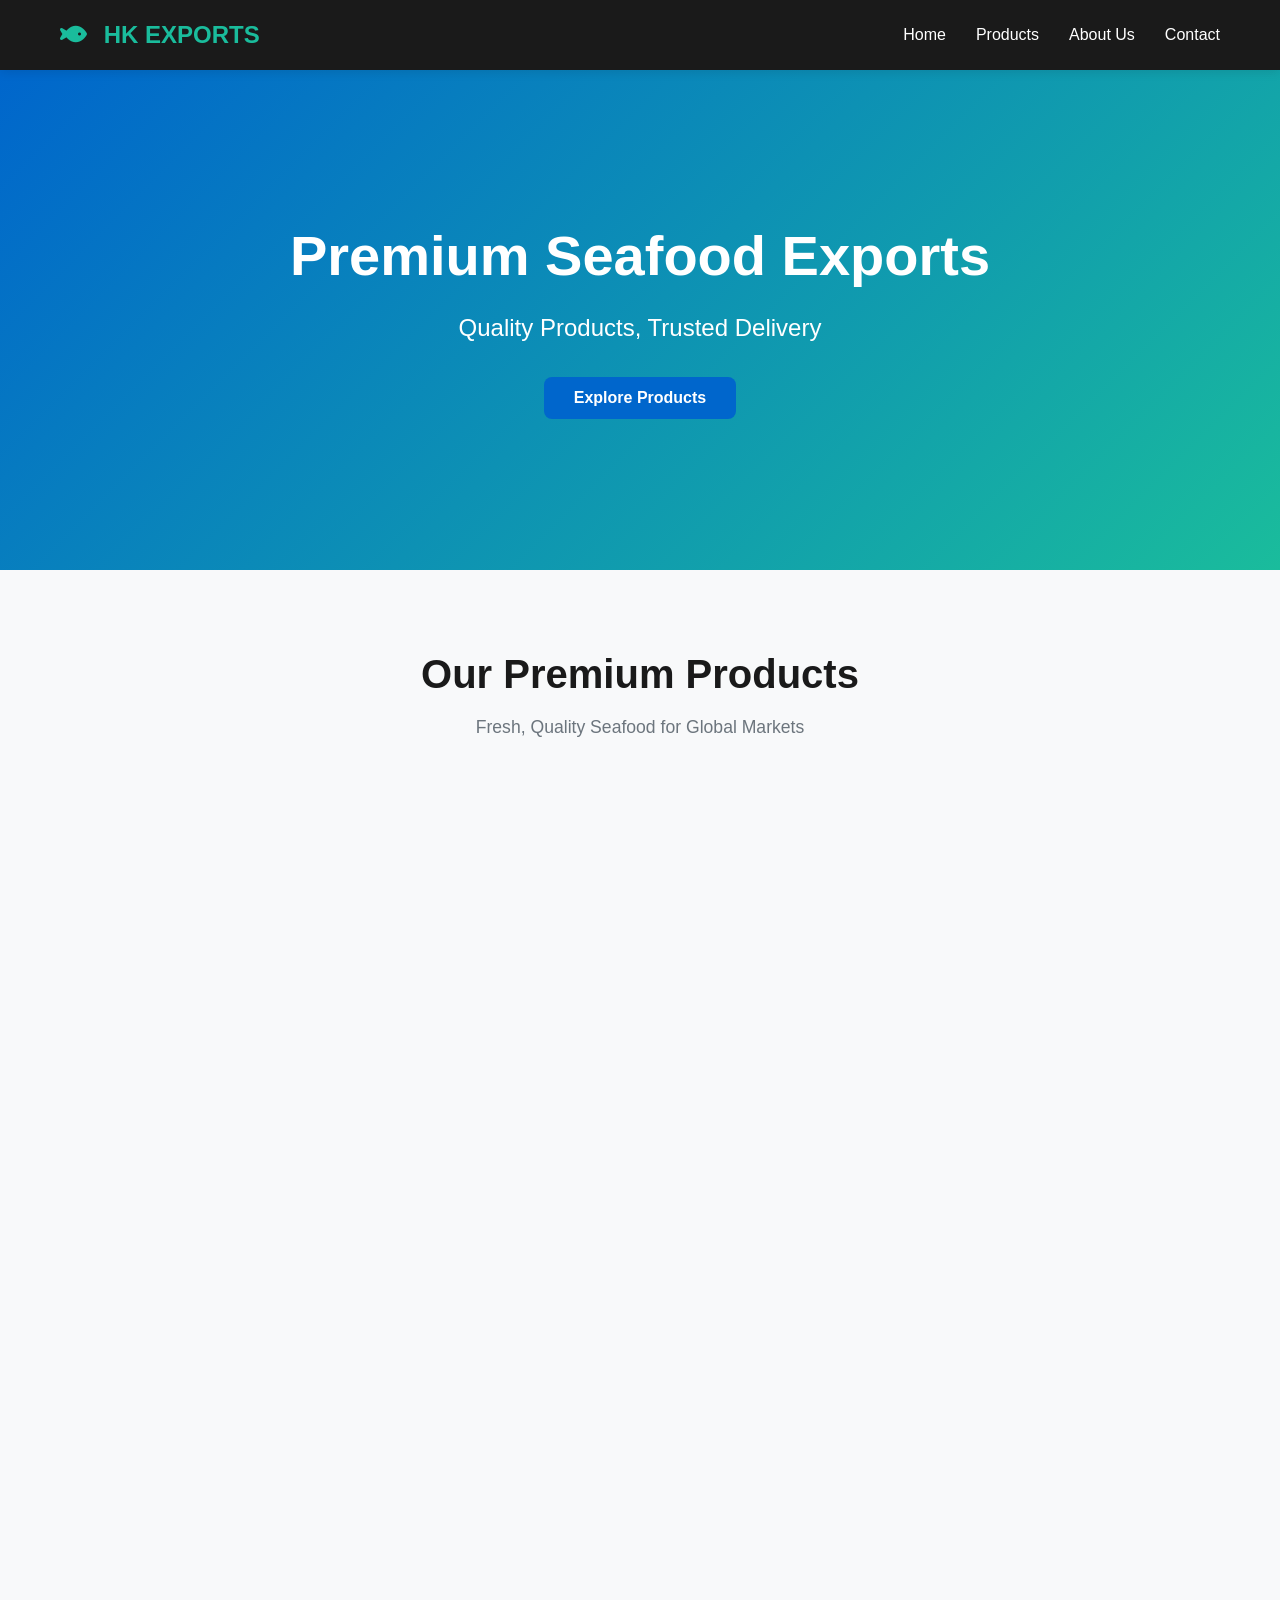
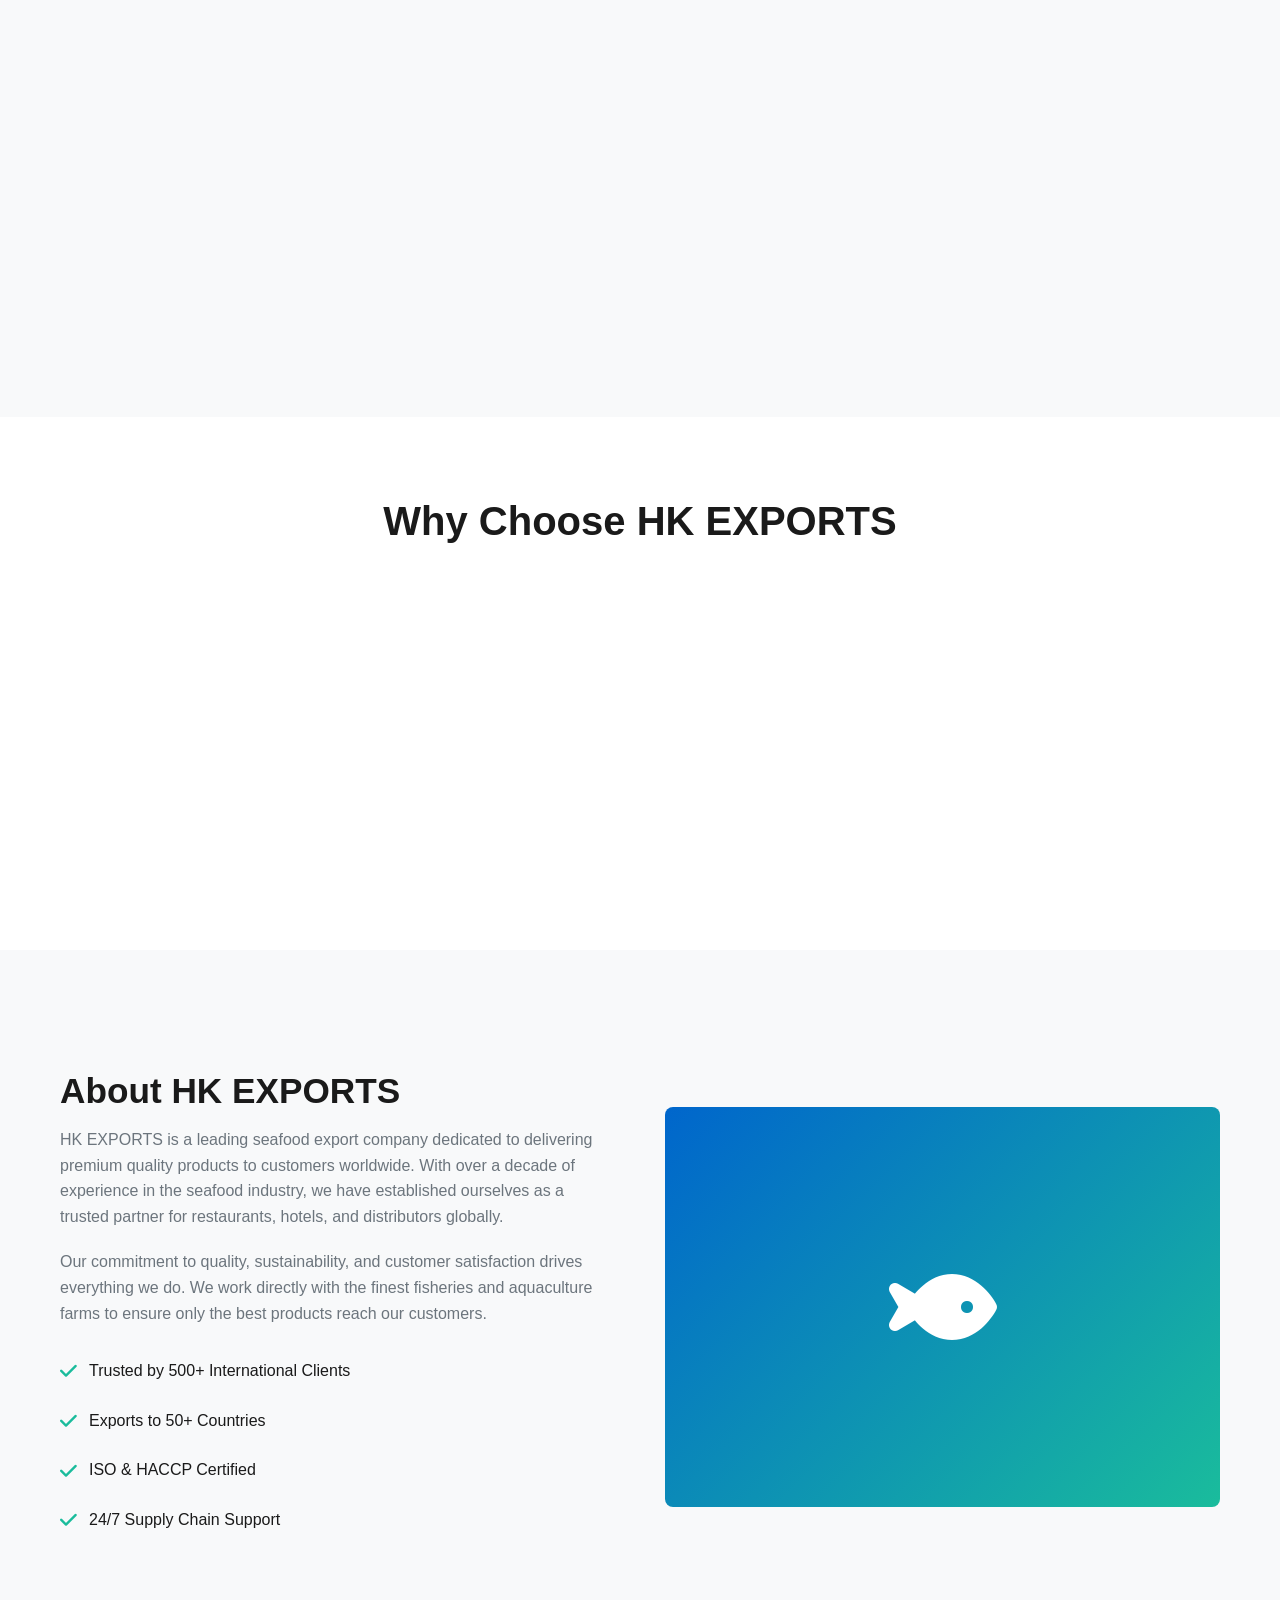
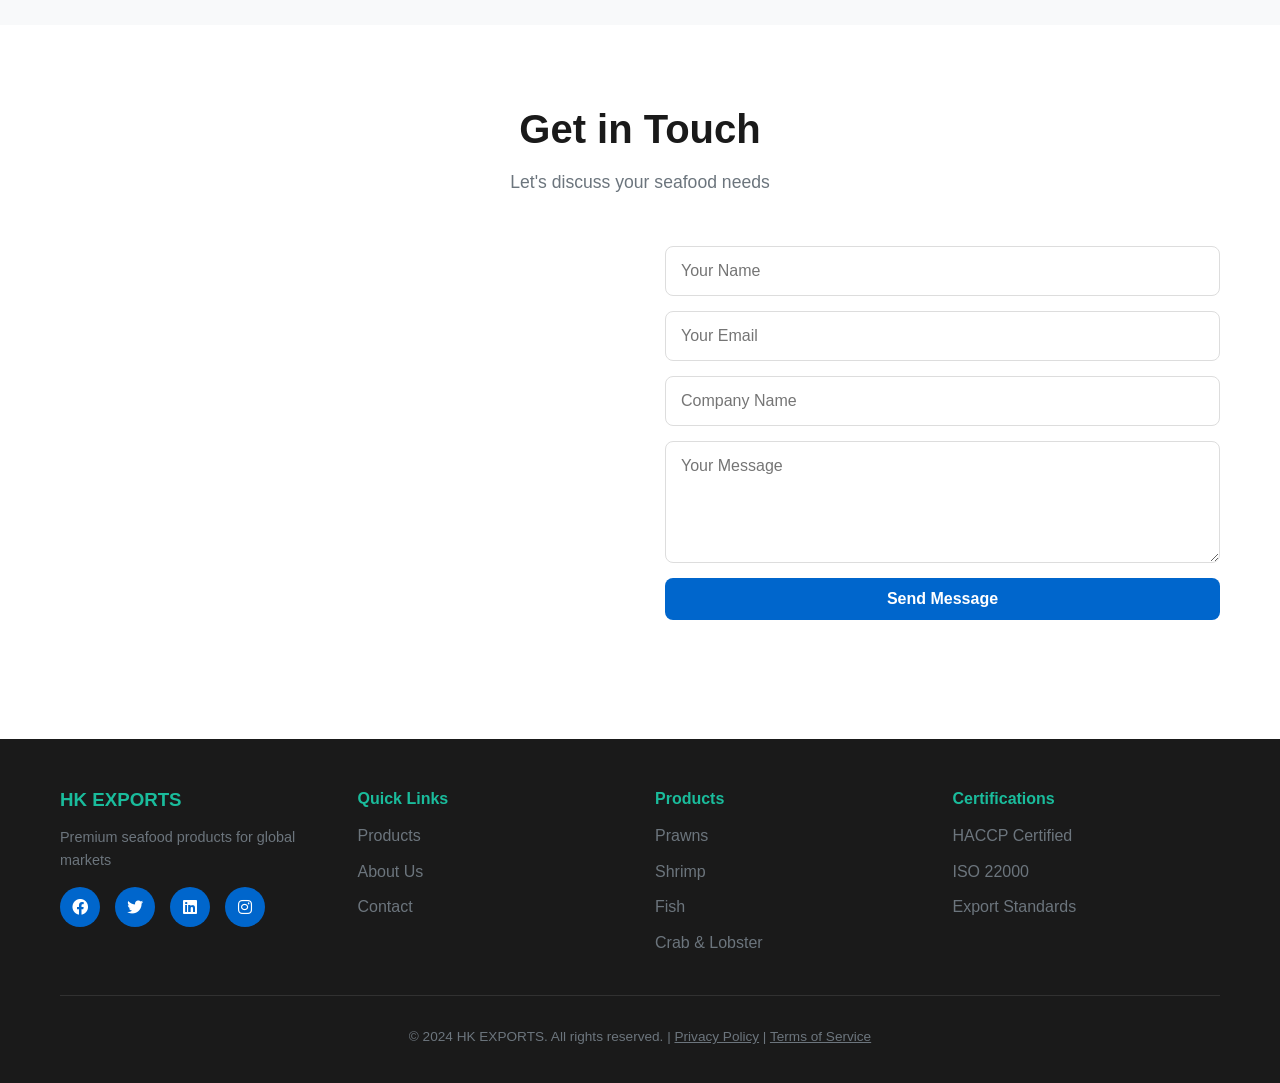
<file: standalone-website.html>
<!DOCTYPE html>
<html lang="en">
<head>
    <meta charset="UTF-8">
    <meta name="viewport" content="width=device-width, initial-scale=1.0">
    <title>HK EXPORTS - Premium Seafood Products</title>
    <link rel="stylesheet" href="https://cdnjs.cloudflare.com/ajax/libs/font-awesome/6.0.0/css/all.min.css">
    <style>
        /* Root Variables */
        :root {
            --primary-color: #0066cc;
            --secondary-color: #ff6b6b;
            --accent-color: #1abc9c;
            --dark-color: #1a1a1a;
            --light-color: #f8f9fa;
            --gray-color: #6c757d;
            --white-color: #ffffff;
            --border-radius: 8px;
            --box-shadow: 0 2px 10px rgba(0, 0, 0, 0.1);
            --transition: all 0.3s ease;
        }

        /* Global Styles */
        * {
            margin: 0;
            padding: 0;
            box-sizing: border-box;
        }

        html {
            scroll-behavior: smooth;
        }

        body {
            font-family: 'Segoe UI', Tahoma, Geneva, Verdana, sans-serif;
            line-height: 1.6;
            color: var(--dark-color);
            background-color: var(--white-color);
        }

        .container {
            max-width: 1200px;
            margin: 0 auto;
            padding: 0 20px;
        }

        /* Typography */
        h1, h2, h3, h4, h5, h6 {
            font-weight: 700;
            line-height: 1.2;
            margin-bottom: 10px;
        }

        h2 {
            font-size: 2.5rem;
            text-align: center;
            margin-bottom: 15px;
            color: var(--dark-color);
        }

        p {
            margin-bottom: 15px;
        }

        .section-subtitle {
            font-size: 1.1rem;
            color: var(--gray-color);
            text-align: center;
            margin-bottom: 40px;
        }

        /* Buttons */
        .btn {
            display: inline-block;
            padding: 12px 30px;
            border: none;
            border-radius: var(--border-radius);
            font-size: 1rem;
            font-weight: 600;
            cursor: pointer;
            transition: var(--transition);
            text-decoration: none;
        }

        .btn-primary {
            background-color: var(--primary-color);
            color: var(--white-color);
        }

        .btn-primary:hover {
            background-color: #0052a3;
            transform: translateY(-2px);
            box-shadow: 0 5px 20px rgba(0, 102, 204, 0.3);
        }

        .btn-secondary {
            background-color: var(--secondary-color);
            color: var(--white-color);
        }

        .btn-secondary:hover {
            background-color: #ff5252;
            transform: translateY(-2px);
            box-shadow: 0 5px 20px rgba(255, 107, 107, 0.3);
        }

        /* Navigation Bar */
        .navbar {
            background-color: var(--dark-color);
            padding: 1rem 0;
            position: sticky;
            top: 0;
            z-index: 1000;
            box-shadow: var(--box-shadow);
        }

        .navbar-container {
            max-width: 1200px;
            margin: 0 auto;
            padding: 0 20px;
            display: flex;
            justify-content: space-between;
            align-items: center;
        }

        .navbar-logo {
            font-size: 1.5rem;
            font-weight: 700;
            color: var(--accent-color);
            cursor: pointer;
        }

        .navbar-logo i {
            margin-right: 10px;
        }

        .nav-menu {
            display: flex;
            list-style: none;
            gap: 30px;
        }

        .nav-menu a {
            color: var(--white-color);
            text-decoration: none;
            font-weight: 500;
            transition: var(--transition);
        }

        .nav-menu a:hover {
            color: var(--accent-color);
        }

        .hamburger {
            display: none;
            flex-direction: column;
            cursor: pointer;
        }

        .hamburger span {
            width: 25px;
            height: 3px;
            background-color: var(--white-color);
            margin: 5px 0;
            border-radius: 3px;
            transition: var(--transition);
        }

        /* Hero Section */
        .hero {
            background: linear-gradient(135deg, #0066cc 0%, #1abc9c 100%);
            color: var(--white-color);
            padding: 100px 20px;
            text-align: center;
            min-height: 500px;
            display: flex;
            align-items: center;
            justify-content: center;
        }

        .hero-content h1 {
            font-size: 3.5rem;
            margin-bottom: 20px;
            animation: slideDown 0.8s ease-out;
        }

        .hero-content p {
            font-size: 1.5rem;
            margin-bottom: 30px;
            animation: slideUp 0.8s ease-out 0.2s both;
        }

        .hero-content .btn {
            animation: slideUp 0.8s ease-out 0.4s both;
        }

        @keyframes slideDown {
            from {
                opacity: 0;
                transform: translateY(-30px);
            }
            to {
                opacity: 1;
                transform: translateY(0);
            }
        }

        @keyframes slideUp {
            from {
                opacity: 0;
                transform: translateY(30px);
            }
            to {
                opacity: 1;
                transform: translateY(0);
            }
        }

        /* Products Section */
        .products {
            padding: 80px 20px;
            background-color: var(--light-color);
        }

        .products-grid {
            display: grid;
            grid-template-columns: repeat(auto-fit, minmax(320px, 1fr));
            gap: 30px;
            margin-top: 50px;
        }

        .product-card {
            background-color: var(--white-color);
            border-radius: var(--border-radius);
            padding: 30px;
            text-align: center;
            box-shadow: var(--box-shadow);
            transition: var(--transition);
            overflow: hidden;
            position: relative;
        }

        .product-card:hover {
            transform: translateY(-10px);
            box-shadow: 0 10px 30px rgba(0, 0, 0, 0.15);
        }

        .product-image {
            font-size: 4rem;
            color: var(--primary-color);
            margin-bottom: 20px;
            display: flex;
            align-items: center;
            justify-content: center;
            height: 100px;
            background: linear-gradient(135deg, rgba(0, 102, 204, 0.1), rgba(26, 188, 156, 0.1));
            border-radius: var(--border-radius);
        }

        .product-card h3 {
            font-size: 1.5rem;
            margin-bottom: 15px;
            color: var(--dark-color);
        }

        .product-desc {
            color: var(--gray-color);
            margin-bottom: 20px;
            font-size: 0.95rem;
        }

        .product-features {
            list-style: none;
            text-align: left;
            margin-bottom: 25px;
            background-color: var(--light-color);
            padding: 15px;
            border-radius: var(--border-radius);
        }

        .product-features li {
            padding: 8px 0;
            color: var(--dark-color);
            font-size: 0.9rem;
        }

        /* Features Section */
        .features {
            padding: 80px 20px;
            background-color: var(--white-color);
        }

        .features-grid {
            display: grid;
            grid-template-columns: repeat(auto-fit, minmax(250px, 1fr));
            gap: 40px;
            margin-top: 50px;
        }

        .feature-item {
            text-align: center;
            padding: 30px;
        }

        .feature-item i {
            font-size: 3rem;
            color: var(--primary-color);
            margin-bottom: 15px;
        }

        .feature-item h3 {
            font-size: 1.3rem;
            margin-bottom: 10px;
        }

        .feature-item p {
            color: var(--gray-color);
        }

        /* About Section */
        .about {
            padding: 80px 20px;
            background-color: var(--light-color);
        }

        .about-content {
            display: grid;
            grid-template-columns: 1fr 1fr;
            gap: 50px;
            align-items: center;
            margin-top: 40px;
        }

        .about-text h2 {
            text-align: left;
            font-size: 2.2rem;
        }

        .about-text p {
            color: var(--gray-color);
            margin-bottom: 20px;
        }

        .about-list {
            list-style: none;
        }

        .about-list li {
            padding: 12px 0;
            color: var(--dark-color);
            display: flex;
            align-items: center;
            gap: 12px;
        }

        .about-list i {
            color: var(--accent-color);
            font-size: 1.2rem;
        }

        .placeholder-image {
            width: 100%;
            height: 400px;
            background: linear-gradient(135deg, var(--primary-color), var(--accent-color));
            border-radius: var(--border-radius);
            display: flex;
            align-items: center;
            justify-content: center;
            font-size: 6rem;
            color: var(--white-color);
        }

        /* Contact Section */
        .contact {
            padding: 80px 20px;
            background-color: var(--white-color);
        }

        .contact-content {
            display: grid;
            grid-template-columns: 1fr 1fr;
            gap: 50px;
            margin-top: 50px;
        }

        .contact-info {
            display: flex;
            flex-direction: column;
            gap: 30px;
        }

        .info-item {
            display: flex;
            gap: 20px;
        }

        .info-item i {
            font-size: 2rem;
            color: var(--primary-color);
            flex-shrink: 0;
        }

        .info-item h3 {
            font-size: 1.1rem;
            margin-bottom: 5px;
        }

        .info-item p {
            color: var(--gray-color);
            margin-bottom: 0;
            font-size: 0.95rem;
        }

        .contact-form {
            display: flex;
            flex-direction: column;
            gap: 15px;
        }

        .contact-form input,
        .contact-form textarea {
            padding: 15px;
            border: 1px solid #ddd;
            border-radius: var(--border-radius);
            font-family: inherit;
            font-size: 1rem;
            transition: var(--transition);
        }

        .contact-form input:focus,
        .contact-form textarea:focus {
            outline: none;
            border-color: var(--primary-color);
            box-shadow: 0 0 10px rgba(0, 102, 204, 0.2);
        }

        .contact-form button {
            width: 100%;
        }

        /* Footer */
        .footer {
            background-color: var(--dark-color);
            color: var(--white-color);
            padding: 50px 20px 20px;
        }

        .footer-content {
            display: grid;
            grid-template-columns: repeat(auto-fit, minmax(250px, 1fr));
            gap: 30px;
            margin-bottom: 30px;
            border-bottom: 1px solid rgba(255, 255, 255, 0.1);
            padding-bottom: 30px;
        }

        .footer-section h3,
        .footer-section h4 {
            color: var(--accent-color);
            margin-bottom: 15px;
        }

        .footer-section p {
            color: var(--gray-color);
            font-size: 0.9rem;
        }

        .footer-section ul {
            list-style: none;
        }

        .footer-section ul li {
            margin-bottom: 10px;
        }

        .footer-section a {
            color: var(--gray-color);
            text-decoration: none;
            transition: var(--transition);
        }

        .footer-section a:hover {
            color: var(--accent-color);
        }

        .social-links {
            display: flex;
            gap: 15px;
            margin-top: 15px;
        }

        .social-links a {
            width: 40px;
            height: 40px;
            border-radius: 50%;
            background-color: var(--primary-color);
            display: flex;
            align-items: center;
            justify-content: center;
            color: var(--white-color);
        }

        .social-links a:hover {
            background-color: var(--accent-color);
        }

        .footer-bottom {
            text-align: center;
            color: var(--gray-color);
            font-size: 0.85rem;
        }

        .footer-bottom a {
            color: var(--gray-color);
            transition: var(--transition);
        }

        .footer-bottom a:hover {
            color: var(--accent-color);
        }

        /* Responsive Design */
        @media (max-width: 768px) {
            .hamburger {
                display: flex;
            }

            .nav-menu {
                position: absolute;
                top: 60px;
                left: -100%;
                flex-direction: column;
                background-color: var(--dark-color);
                width: 100%;
                text-align: center;
                transition: 0.3s;
                padding: 20px 0;
                gap: 0;
            }

            .nav-menu.active {
                left: 0;
            }

            .nav-menu li {
                padding: 15px 0;
            }

            h2 {
                font-size: 2rem;
            }

            .hero-content h1 {
                font-size: 2.5rem;
            }

            .hero-content p {
                font-size: 1.2rem;
            }

            .hero {
                padding: 60px 20px;
                min-height: 400px;
            }

            .products-grid {
                grid-template-columns: 1fr;
            }

            .about-content {
                grid-template-columns: 1fr;
            }

            .contact-content {
                grid-template-columns: 1fr;
            }

            .placeholder-image {
                height: 300px;
                font-size: 4rem;
            }

            .products {
                padding: 50px 20px;
            }

            .about {
                padding: 50px 20px;
            }

            .contact {
                padding: 50px 20px;
            }

            .features {
                padding: 50px 20px;
            }
        }

        @media (max-width: 480px) {
            .navbar-logo {
                font-size: 1.2rem;
            }

            h2 {
                font-size: 1.8rem;
            }

            .hero-content h1 {
                font-size: 2rem;
            }

            .hero-content p {
                font-size: 1rem;
            }

            .btn {
                padding: 10px 20px;
                font-size: 0.9rem;
            }

            .section-subtitle {
                font-size: 1rem;
            }

            .features-grid {
                grid-template-columns: 1fr;
                gap: 20px;
            }

            .feature-item {
                padding: 20px;
            }

            .footer-content {
                grid-template-columns: 1fr;
                gap: 20px;
            }
        }

        /* Animations */
        @keyframes fadeIn {
            from {
                opacity: 0;
            }
            to {
                opacity: 1;
            }
        }

        @keyframes scaleIn {
            from {
                opacity: 0;
                transform: scale(0.9);
            }
            to {
                opacity: 1;
                transform: scale(1);
            }
        }

        .product-card {
            animation: scaleIn 0.5s ease-out;
        }
    </style>
</head>
<body>
    <!-- Navigation Bar -->
    <nav class="navbar">
        <div class="navbar-container">
            <div class="navbar-logo">
                <i class="fas fa-fish"></i> HK EXPORTS
            </div>
            <div class="hamburger" onclick="toggleMenu()">
                <span></span>
                <span></span>
                <span></span>
            </div>
            <ul class="nav-menu">
                <li><a href="#home">Home</a></li>
                <li><a href="#products">Products</a></li>
                <li><a href="#about">About Us</a></li>
                <li><a href="#contact">Contact</a></li>
            </ul>
        </div>
    </nav>

    <!-- Hero Section -->
    <section id="home" class="hero">
        <div class="hero-content">
            <h1>Premium Seafood Exports</h1>
            <p>Quality Products, Trusted Delivery</p>
            <button class="btn btn-primary" onclick="document.getElementById('products').scrollIntoView({behavior: 'smooth'})">
                Explore Products
            </button>
        </div>
    </section>

    <!-- Products Section -->
    <section id="products" class="products">
        <div class="container">
            <h2>Our Premium Products</h2>
            <p class="section-subtitle">Fresh, Quality Seafood for Global Markets</p>
            
            <div class="products-grid">
                <!-- Product 1: Prawns -->
                <div class="product-card">
                    <div class="product-image">
                        <i class="fas fa-shrimp"></i>
                    </div>
                    <h3>Premium Prawns</h3>
                    <p class="product-desc">Jumbo and colossal prawns harvested fresh from sustainable sources. Perfect for restaurants and exporters.</p>
                    <ul class="product-features">
                        <li>✓ Size: 20-30, 30-40, 40-50 count</li>
                        <li>✓ IQF Frozen & Fresh</li>
                        <li>✓ HACCP Certified</li>
                        <li>✓ Custom Packaging</li>
                    </ul>
                    <button class="btn btn-secondary">Inquire Now</button>
                </div>

                <!-- Product 2: Shrimp -->
                <div class="product-card">
                    <div class="product-image">
                        <i class="fas fa-water"></i>
                    </div>
                    <h3>Fresh Shrimp</h3>
                    <p class="product-desc">Quality shrimp perfect for culinary applications. Available in various sizes and grades.</p>
                    <ul class="product-features">
                        <li>✓ Farm-Raised Quality</li>
                        <li>✓ Cold Chain Maintained</li>
                        <li>✓ Export Standards Met</li>
                        <li>✓ Bulk & Retail Available</li>
                    </ul>
                    <button class="btn btn-secondary">Inquire Now</button>
                </div>

                <!-- Product 3: Fish -->
                <div class="product-card">
                    <div class="product-image">
                        <i class="fas fa-fish"></i>
                    </div>
                    <h3>Assorted Fish</h3>
                    <p class="product-desc">Wide variety of premium fish species including snapper, grouper, and more.</p>
                    <ul class="product-features">
                        <li>✓ Multiple Varieties</li>
                        <li>✓ Fresh & IQF Options</li>
                        <li>✓ Quality Guaranteed</li>
                        <li>✓ Competitive Pricing</li>
                    </ul>
                    <button class="btn btn-secondary">Inquire Now</button>
                </div>

                <!-- Product 4: Crab -->
                <div class="product-card">
                    <div class="product-image">
                        <i class="fas fa-bug"></i>
                    </div>
                    <h3>Fresh Crab</h3>
                    <p class="product-desc">Premium crabs sourced from pristine waters. Available whole or processed.</p>
                    <ul class="product-features">
                        <li>✓ Live & Processed Options</li>
                        <li>✓ Premium Grade</li>
                        <li>✓ International Standards</li>
                        <li>✓ Fast Delivery</li>
                    </ul>
                    <button class="btn btn-secondary">Inquire Now</button>
                </div>

                <!-- Product 5: Lobster -->
                <div class="product-card">
                    <div class="product-image">
                        <i class="fas fa-crown"></i>
                    </div>
                    <h3>Premium Lobster</h3>
                    <p class="product-desc">Deluxe lobster selections for premium markets. Live, fresh, and processed options.</p>
                    <ul class="product-features">
                        <li>✓ Multiple Sizes Available</li>
                        <li>✓ Live Delivery Capable</li>
                        <li>✓ Premium Quality</li>
                        <li>✓ VIP Packaging</li>
                    </ul>
                    <button class="btn btn-secondary">Inquire Now</button>
                </div>

                <!-- Product 6: Squid & Octopus -->
                <div class="product-card">
                    <div class="product-image">
                        <i class="fas fa-spinner"></i>
                    </div>
                    <h3>Squid & Octopus</h3>
                    <p class="product-desc">Fresh and frozen squid and octopus for diverse culinary needs.</p>
                    <ul class="product-features">
                        <li>✓ Multiple Cuts Available</li>
                        <li>✓ Whole & Processed</li>
                        <li>✓ Best Market Price</li>
                        <li>✓ Bulk Orders Welcome</li>
                    </ul>
                    <button class="btn btn-secondary">Inquire Now</button>
                </div>
            </div>
        </div>
    </section>

    <!-- Features Section -->
    <section class="features">
        <div class="container">
            <h2>Why Choose HK EXPORTS</h2>
            <div class="features-grid">
                <div class="feature-item">
                    <i class="fas fa-leaf"></i>
                    <h3>Sustainable Sourcing</h3>
                    <p>We commit to environmentally responsible fishing practices</p>
                </div>
                <div class="feature-item">
                    <i class="fas fa-certificate"></i>
                    <h3>Quality Certified</h3>
                    <p>HACCP, ISO certified, and export standard compliance</p>
                </div>
                <div class="feature-item">
                    <i class="fas fa-truck"></i>
                    <h3>Fast Delivery</h3>
                    <p>Global shipping with temperature-controlled logistics</p>
                </div>
                <div class="feature-item">
                    <i class="fas fa-headset"></i>
                    <h3>Expert Support</h3>
                    <p>24/7 customer service and supply chain assistance</p>
                </div>
            </div>
        </div>
    </section>

    <!-- About Section -->
    <section id="about" class="about">
        <div class="container">
            <div class="about-content">
                <div class="about-text">
                    <h2>About HK EXPORTS</h2>
                    <p>HK EXPORTS is a leading seafood export company dedicated to delivering premium quality products to customers worldwide. With over a decade of experience in the seafood industry, we have established ourselves as a trusted partner for restaurants, hotels, and distributors globally.</p>
                    <p>Our commitment to quality, sustainability, and customer satisfaction drives everything we do. We work directly with the finest fisheries and aquaculture farms to ensure only the best products reach our customers.</p>
                    <ul class="about-list">
                        <li><i class="fas fa-check"></i> Trusted by 500+ International Clients</li>
                        <li><i class="fas fa-check"></i> Exports to 50+ Countries</li>
                        <li><i class="fas fa-check"></i> ISO & HACCP Certified</li>
                        <li><i class="fas fa-check"></i> 24/7 Supply Chain Support</li>
                    </ul>
                </div>
                <div class="about-image">
                    <div class="placeholder-image">
                        <i class="fas fa-fish"></i>
                    </div>
                </div>
            </div>
        </div>
    </section>

    <!-- Contact Section -->
    <section id="contact" class="contact">
        <div class="container">
            <h2>Get in Touch</h2>
            <p class="section-subtitle">Let's discuss your seafood needs</p>
            
            <div class="contact-content">
                <div class="contact-info">
                    <div class="info-item">
                        <i class="fas fa-map-marker-alt"></i>
                        <div>
                            <h3>Address</h3>
                            <p>HK EXPORTS Headquarters<br>Seafood Export Hub<br>Your City, Your Country</p>
                        </div>
                    </div>
                    <div class="info-item">
                        <i class="fas fa-phone"></i>
                        <div>
                            <h3>Phone</h3>
                            <p>+1 (800) SEAFOOD-1<br>+1 (800) 732-3663</p>
                        </div>
                    </div>
                    <div class="info-item">
                        <i class="fas fa-envelope"></i>
                        <div>
                            <h3>Email</h3>
                            <p>info@hkexports.com<br>sales@hkexports.com</p>
                        </div>
                    </div>
                    <div class="info-item">
                        <i class="fas fa-clock"></i>
                        <div>
                            <h3>Business Hours</h3>
                            <p>Mon - Fri: 9:00 AM - 6:00 PM<br>Sat - Sun: 10:00 AM - 4:00 PM</p>
                        </div>
                    </div>
                </div>

                <form class="contact-form" onsubmit="handleSubmit(event)">
                    <input type="text" placeholder="Your Name" required>
                    <input type="email" placeholder="Your Email" required>
                    <input type="text" placeholder="Company Name" required>
                    <textarea placeholder="Your Message" rows="5" required></textarea>
                    <button type="submit" class="btn btn-primary">Send Message</button>
                </form>
            </div>
        </div>
    </section>

    <!-- Footer -->
    <footer class="footer">
        <div class="container">
            <div class="footer-content">
                <div class="footer-section">
                    <h3>HK EXPORTS</h3>
                    <p>Premium seafood products for global markets</p>
                    <div class="social-links">
                        <a href="#" title="Facebook"><i class="fab fa-facebook"></i></a>
                        <a href="#" title="Twitter"><i class="fab fa-twitter"></i></a>
                        <a href="#" title="LinkedIn"><i class="fab fa-linkedin"></i></a>
                        <a href="#" title="Instagram"><i class="fab fa-instagram"></i></a>
                    </div>
                </div>
                <div class="footer-section">
                    <h4>Quick Links</h4>
                    <ul>
                        <li><a href="#products">Products</a></li>
                        <li><a href="#about">About Us</a></li>
                        <li><a href="#contact">Contact</a></li>
                    </ul>
                </div>
                <div class="footer-section">
                    <h4>Products</h4>
                    <ul>
                        <li><a href="#">Prawns</a></li>
                        <li><a href="#">Shrimp</a></li>
                        <li><a href="#">Fish</a></li>
                        <li><a href="#">Crab & Lobster</a></li>
                    </ul>
                </div>
                <div class="footer-section">
                    <h4>Certifications</h4>
                    <ul>
                        <li><a href="#">HACCP Certified</a></li>
                        <li><a href="#">ISO 22000</a></li>
                        <li><a href="#">Export Standards</a></li>
                    </ul>
                </div>
            </div>
            <div class="footer-bottom">
                <p>&copy; 2024 HK EXPORTS. All rights reserved. | <a href="#">Privacy Policy</a> | <a href="#">Terms of Service</a></p>
            </div>
        </div>
    </footer>

    <script>
        // Mobile Menu Toggle
        function toggleMenu() {
            const navMenu = document.querySelector('.nav-menu');
            navMenu.classList.toggle('active');
        }

        // Close menu when a link is clicked
        document.querySelectorAll('.nav-menu a').forEach(link => {
            link.addEventListener('click', () => {
                document.querySelector('.nav-menu').classList.remove('active');
            });
        });

        // Form submission handling
        function handleSubmit(e) {
            e.preventDefault();
            const formData = {
                name: document.querySelector('input[placeholder="Your Name"]').value,
                email: document.querySelector('input[placeholder="Your Email"]').value,
                company: document.querySelector('input[placeholder="Company Name"]').value,
                message: document.querySelector('textarea').value
            };
            
            console.log('Form Data:', formData);
            alert('Thank you for your message! We will get back to you soon.');
            e.target.reset();
        }

        // Inquiry button handlers
        document.querySelectorAll('.product-card .btn-secondary').forEach(button => {
            button.addEventListener('click', function() {
                const productName = this.parentElement.querySelector('h3').textContent;
                alert(`Thank you for your interest in ${productName}!\n\nWe'll contact you shortly with more details.`);
            });
        });

        // Scroll animation
        const observerOptions = {
            threshold: 0.1,
            rootMargin: '0px 0px -100px 0px'
        };

        const observer = new IntersectionObserver(function(entries) {
            entries.forEach(entry => {
                if (entry.isIntersecting) {
                    entry.target.style.animation = 'fadeIn 0.6s ease-out';
                    observer.unobserve(entry.target);
                }
            });
        }, observerOptions);

        document.querySelectorAll('.product-card, .feature-item, .info-item').forEach(el => {
            el.style.opacity = '0';
            observer.observe(el);
        });

        // Navbar shadow on scroll
        window.addEventListener('scroll', () => {
            const navbar = document.querySelector('.navbar');
            if (window.pageYOffset > 50) {
                navbar.style.boxShadow = '0 2px 20px rgba(0, 0, 0, 0.2)';
            } else {
                navbar.style.boxShadow = '0 2px 10px rgba(0, 0, 0, 0.1)';
            }
        });

        // Close mobile menu when clicking outside
        document.addEventListener('click', (e) => {
            const navbar = document.querySelector('.navbar');
            if (!navbar.contains(e.target)) {
                document.querySelector('.nav-menu').classList.remove('active');
            }
        });

        console.log('HK EXPORTS Website loaded successfully!');
    </script>
</body>
</html>
</file>
